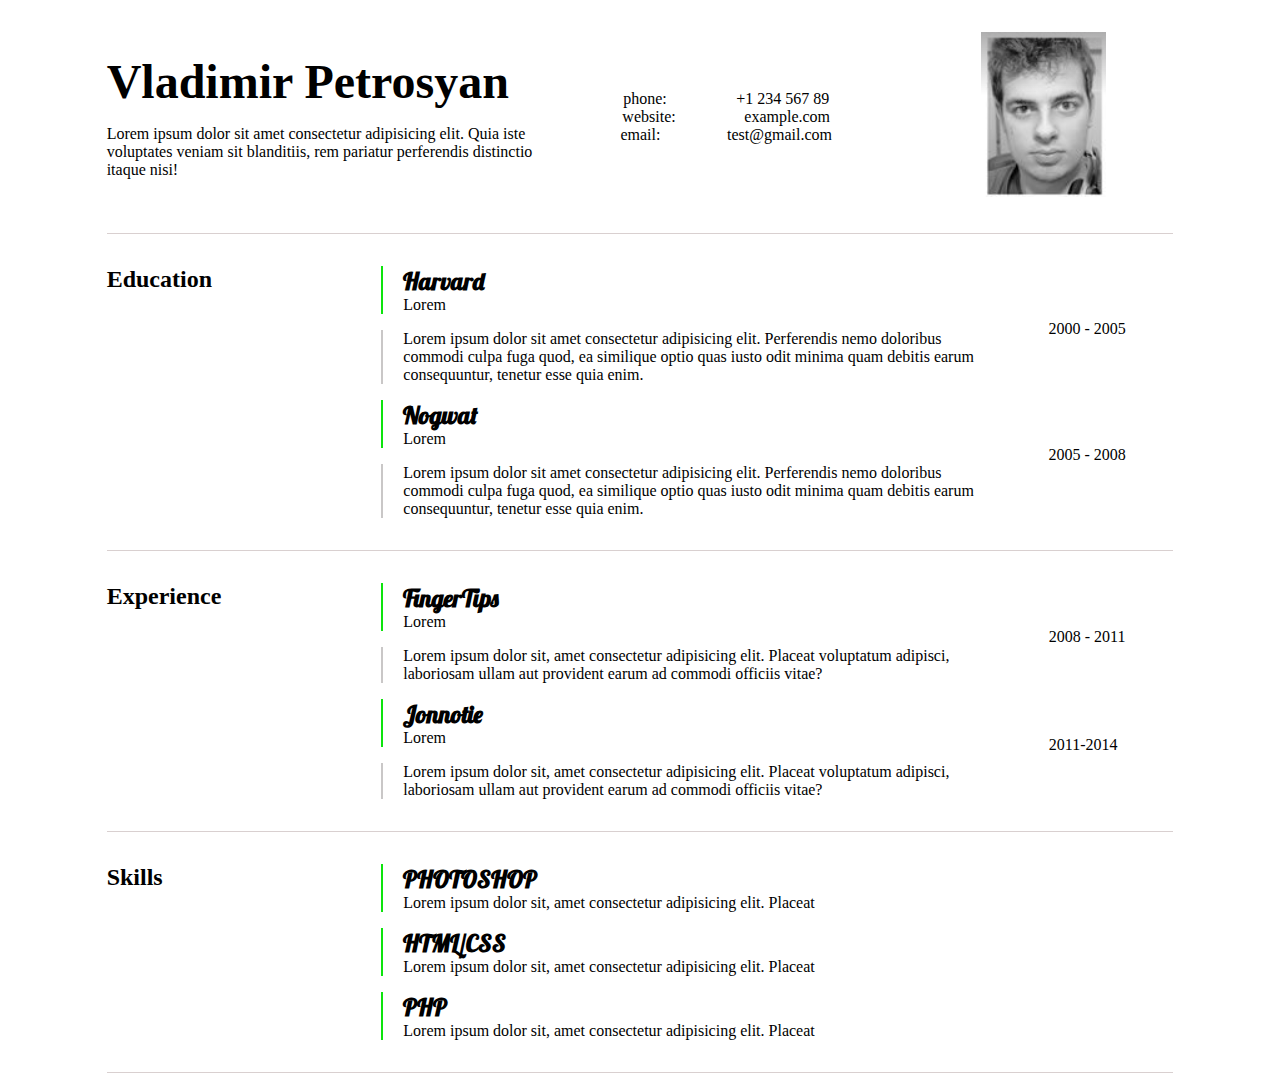
<file: index.html>
<!DOCTYPE html>
<html lang="en">
  <head>
    <meta charset="UTF-8" />
    <meta http-equiv="X-UA-Compatible" content="IE=edge" />
    <meta name="viewport" content="width=device-width, initial-scale=1.0" />
    <link rel="stylesheet" href="./main.css" />
    <link
      href="https://fonts.googleapis.com/css2?family=Lobster&display=swap"
      rel="stylesheet"
    />
    <title>Resume</title>
  </head>
  <body>
    <main>
      <section class="info container">
        <article class="userInfo">
          <h1>Vladimir Petrosyan</h1>
          <p>
            Lorem ipsum dolor sit amet consectetur adipisicing elit. Quia iste
            voluptates veniam sit blanditiis, rem pariatur perferendis
            distinctio itaque nisi!
          </p>
        </article>
        <article class="userDetails">
          <div class="phone">
            <span>phone:</span>
            <span>+1 234 567 89</span>
          </div>
          <div class="phone">
            <span>website:</span>
            <span>example.com</span>
          </div>
          <div class="phone">
            <span>email:</span>
            <span>test@gmail.com</span>
          </div>
        </article>
        <article class="userImage">
          <img src="./public/assets/userImage.png" alt="user image" />
        </article>
      </section>
      <section class="education container">
        <article class="educTitle">
          <h2>Education</h2>
        </article>
        <article class="universities">
          <div class="harvard">
            <h2>Harvard</h2>
            <p>Lorem</p>
          </div>
          <span
            >Lorem ipsum dolor sit amet consectetur adipisicing elit.
            Perferendis nemo doloribus commodi culpa fuga quod, ea similique
            optio quas iusto odit minima quam debitis earum consequuntur,
            tenetur esse quia enim.</span
          >
          <div class="nogwat">
            <h2>Nogwat</h2>
            <p>Lorem</p>
          </div>
          <span
            >Lorem ipsum dolor sit amet consectetur adipisicing elit.
            Perferendis nemo doloribus commodi culpa fuga quod, ea similique
            optio quas iusto odit minima quam debitis earum consequuntur,
            tenetur esse quia enim.</span
          >
        </article>
        <article class="years">
          <span>2000 - 2005</span>
          <span>2005 - 2008</span>
        </article>
      </section>
      <section class="experience container">
        <article class="expTitle">
          <h2>Experience</h2>
        </article>
        <article class="jobs">
          <div class="fingerTips">
            <h2>FingerTips</h2>
            <p>Lorem</p>
          </div>
          <span
            >Lorem ipsum dolor sit, amet consectetur adipisicing elit. Placeat
            voluptatum adipisci, laboriosam ullam aut provident earum ad commodi
            officiis vitae?</span
          >
          <div class="jonnotie">
            <h2>Jonnotie</h2>
            <p>Lorem</p>
          </div>
          <span
            >Lorem ipsum dolor sit, amet consectetur adipisicing elit. Placeat
            voluptatum adipisci, laboriosam ullam aut provident earum ad commodi
            officiis vitae?</span
          >
        </article>
        <article class="years">
          <span>2008 - 2011</span>
          <span>2011-2014</span>
        </article>
      </section>
      <section class="skills container">
        <article class="skTitle">
          <h2>Skills</h2>
        </article>
        <article class="mainSkills">
          <div class="photoshop">
            <h2>PHOTOSHOP</h2>
            <span
              >Lorem ipsum dolor sit, amet consectetur adipisicing elit. Placeat
            </span>
          </div>
          <div class="htmlCss">
            <h2>HTML/CSS</h2>
            <span
              >Lorem ipsum dolor sit, amet consectetur adipisicing elit. Placeat
            </span>
          </div>
          <div class="php">
            <h2>PHP</h2>
            <span
              >Lorem ipsum dolor sit, amet consectetur adipisicing elit. Placeat
            </span>
          </div>
        </article>
      </section>
    </main>
  </body>
</html>
</file>
<file: main.css>
* {
  margin: 0;
  padding: 0;
  box-sizing: border-box;
}

main {
  display: grid;
  grid-template-columns: 1fr 10fr 1fr;
  grid-template-areas:
    ". info ."
    ". educ ."
    ". exp ."
    ". skills .";
}
/************* COMBINED ************/
/************* COMBINED ************/
.container {
  display: flex;
  justify-content: space-between;
  padding: 2rem 0;
  border-bottom: 1px solid rgba(207, 196, 196, 0.8);
}

.universities,
.jobs,
.mainSkills {
  display: flex;
  flex-direction: column;
  gap: 1rem;
}

.universities > *,
.jobs > *,
.mainSkills > * {
  border-left: 2px solid rgba(148, 144, 144, 0.5);
  padding-left: 20px;
}

.universities > div,
.jobs > div,
.mainSkills > div {
  border-color: rgb(13, 228, 13);
}

.universities > div > h2,
.jobs > div > h2,
.mainSkills > div > h2 {
  font-family: lobster;
}
.years {
    justify-self: center;
  display: flex;
  flex-direction: column;
  justify-content: space-around;
}
/******************* COMBINED *****************/
/******************* USER INFO *****************/
.info {
  grid-area: info;
  display: grid;
  grid-template-columns: 5fr 4fr 3fr;
  grid-template-areas: "info details image";
  column-gap: 1rem;
  align-items: center;
}
.userInfo > h1 {
  margin-bottom: 1rem;
  font-family: "Times New Roman", Times, serif;
  font-size: 3rem;
}
.userDetails {
  display: flex;
  flex-direction: column;
  justify-content: center;
}
.userDetails > div {
  display: flex;
  justify-content: space-evenly;
}

.userImage {
    justify-self: center;
}
/******************* /USER INFO *****************/
/******************* EDUCATION *****************/
.education {
  grid-area: educ;
  display: grid;
  grid-template-columns: 3fr 7fr 2fr;
  grid-template-areas: "info details image";
  column-gap: 1rem;
  justify-items: start;
}

/******************* /EDUCATION *****************/
/******************* EXPERIENCE *****************/

.experience {
  grid-area: exp;
  display: grid;
  grid-template-columns: 3fr 7fr 2fr;
  grid-template-areas: "info details image";
  column-gap: 1rem;
  justify-items: start;
}

/******************* /EXPERIENCE *****************/
/******************* SKILLS *****************/

.skills {
  grid-area: skills;
  display: grid;
  grid-template-columns: 3fr 7fr 2fr;
  grid-template-areas: "info details image";
  column-gap: 1rem;
  justify-items: start;
}
</file>
<file: src/main.css>
* {
  margin: 0;
  padding: 0;
  box-sizing: border-box;
}

main {
  display: grid;
  grid-template-columns: 1fr 10fr 1fr;
  grid-template-areas:
    ". info ."
    ". educ ."
    ". exp ."
    ". skills .";
}
/************* COMBINED ************/
/************* COMBINED ************/
.container {
  display: flex;
  justify-content: space-between;
  padding: 2rem 0;
  border-bottom: 1px solid rgba(207, 196, 196, 0.8);
}

.universities,
.jobs,
.mainSkills {
  display: flex;
  flex-direction: column;
  gap: 1rem;
}

.universities > *,
.jobs > *,
.mainSkills > * {
  border-left: 2px solid rgba(148, 144, 144, 0.5);
  padding-left: 20px;
}

.universities > div,
.jobs > div,
.mainSkills > div {
  border-color: rgb(13, 228, 13);
}

.universities > div > h2,
.jobs > div > h2,
.mainSkills > div > h2 {
  font-family: lobster;
}
.years {
    justify-self: center;
  display: flex;
  flex-direction: column;
  justify-content: space-around;
}
/******************* COMBINED *****************/
/******************* USER INFO *****************/
.info {
  grid-area: info;
  display: grid;
  grid-template-columns: 5fr 4fr 3fr;
  grid-template-areas: "info details image";
  column-gap: 1rem;
  align-items: center;
}
.userInfo > h1 {
  margin-bottom: 1rem;
  font-family: "Times New Roman", Times, serif;
  font-size: 3rem;
}
.userDetails {
  display: flex;
  flex-direction: column;
  justify-content: center;
}
.userDetails > div {
  display: flex;
  justify-content: space-evenly;
}

.userImage {
    justify-self: center;
}
/******************* /USER INFO *****************/
/******************* EDUCATION *****************/
.education {
  grid-area: educ;
  display: grid;
  grid-template-columns: 3fr 7fr 2fr;
  grid-template-areas: "info details image";
  column-gap: 1rem;
  justify-items: start;
}

/******************* /EDUCATION *****************/
/******************* EXPERIENCE *****************/

.experience {
  grid-area: exp;
  display: grid;
  grid-template-columns: 3fr 7fr 2fr;
  grid-template-areas: "info details image";
  column-gap: 1rem;
  justify-items: start;
}

/******************* /EXPERIENCE *****************/
/******************* SKILLS *****************/

.skills {
  grid-area: skills;
  display: grid;
  grid-template-columns: 3fr 7fr 2fr;
  grid-template-areas: "info details image";
  column-gap: 1rem;
  justify-items: start;
}
</file>
